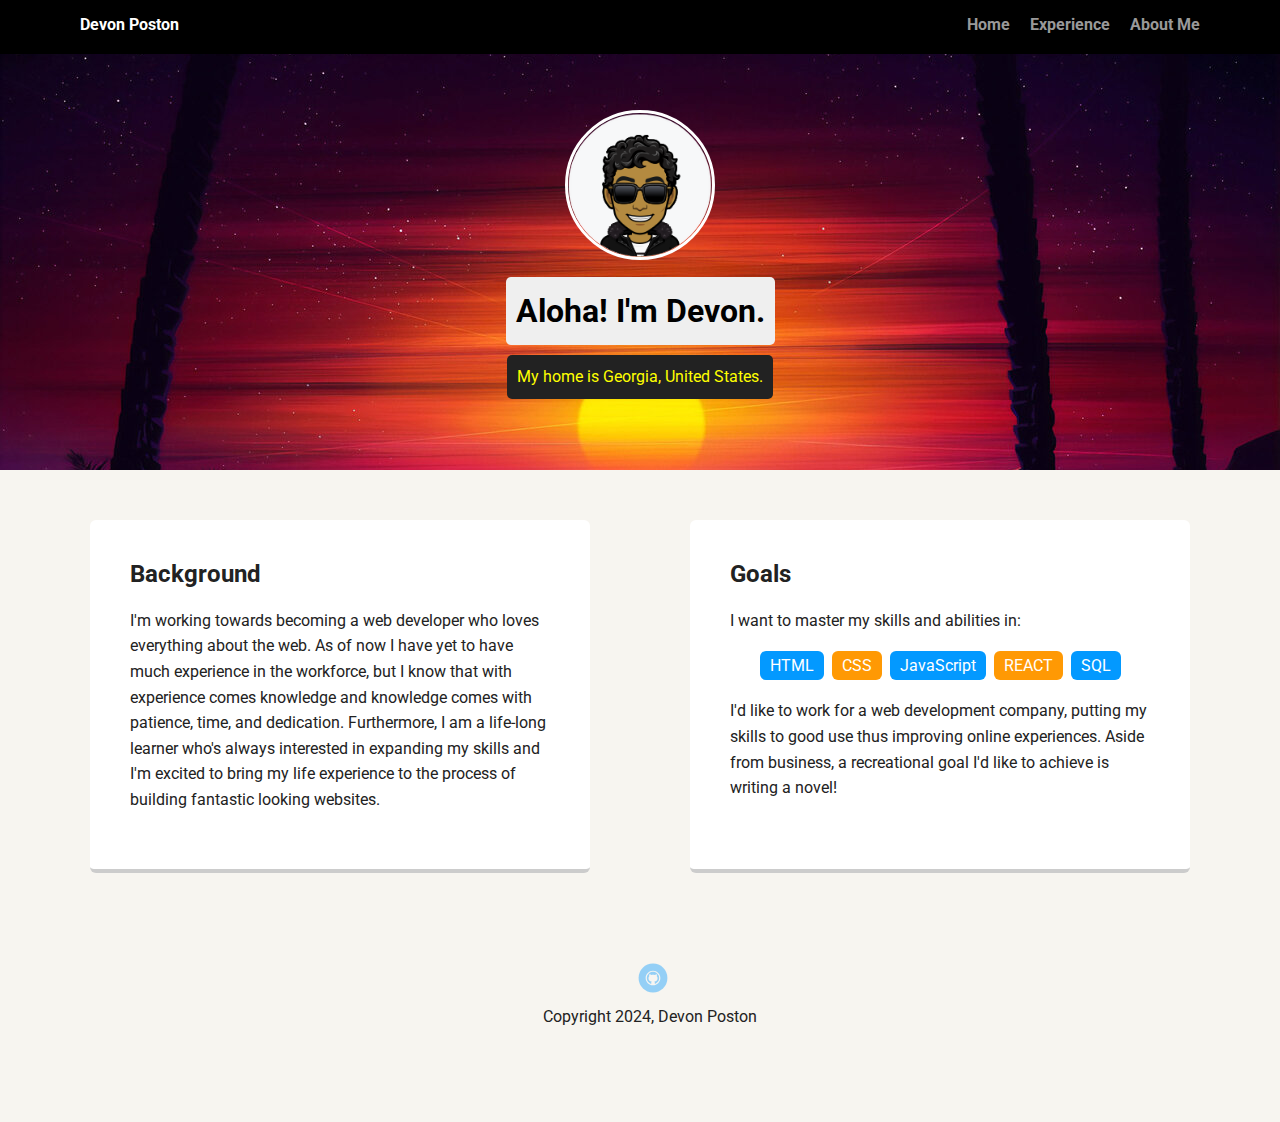
<file: index.html>
<!doctype html>
<html lang="en">
<head>
  <meta charset="utf-8">
  <title>Devon Poston's Profile</title>
  <meta name="viewport" content="width=device-width, initial-scale=1.0">
  <link rel="stylesheet" href="style.css">
  <link href="https://fonts.googleapis.com/css?family=Muli%7CRoboto:400,300,500,700,900" rel="stylesheet"></head>
  <body>

    <nav class="main-nav">
        <ul class="nav">
          <li class="name">Devon Poston</li>
          <li><a href="index.html">Home</a></li>
          <li><a href="experience.html">Experience</a></li>
          <li><a href="aboutme.html">About Me</a></li>
        </ul>
      </nav>

    <header>
      <img src="images/me.png" alt="Cartoon image of Devon smiling" class="profile-image">
      <h1 class="tag name">Aloha! I'm Devon.</h1>
      <p class="tag location">My home is Georgia, United States.</p>
    </header>

    <main class="flex">
      <section class="card">
        <h2>Background</h2>
        <p>I'm working towards becoming a web developer who loves everything about the web. As of now I have yet to have much experience in the workforce, but I know that with experience comes knowledge and knowledge comes with patience, time, and dedication. 
          Furthermore, I am a life-long learner who's always interested in expanding my skills and I'm excited to bring my life experience to the process of building fantastic looking websites.</p>
      </section> 

      <section class="card">
        <h2>Goals</h2>
        <p>I want to master my skills and abilities in:</p>
        <ul class="skills">
          <li>HTML</li>
          <li>CSS</li>
          <li>JavaScript</li>
          <li>REACT</li>
          <li>SQL</li>
        </ul>
        <p>I'd like to work for a web development company, putting my skills to good use thus improving online experiences. 
          Aside from business, a recreational goal I'd like to achieve is writing a novel!</p>
      </section> 

    </main>
    <footer>
      <ul>
        <li><a href="https://github.com/devonfp" class="social github">Github</a></li>
      </ul>
      <p class="copyright">Copyright 2024, Devon Poston</p>
    </footer>
  </body>
  </html>
</file>
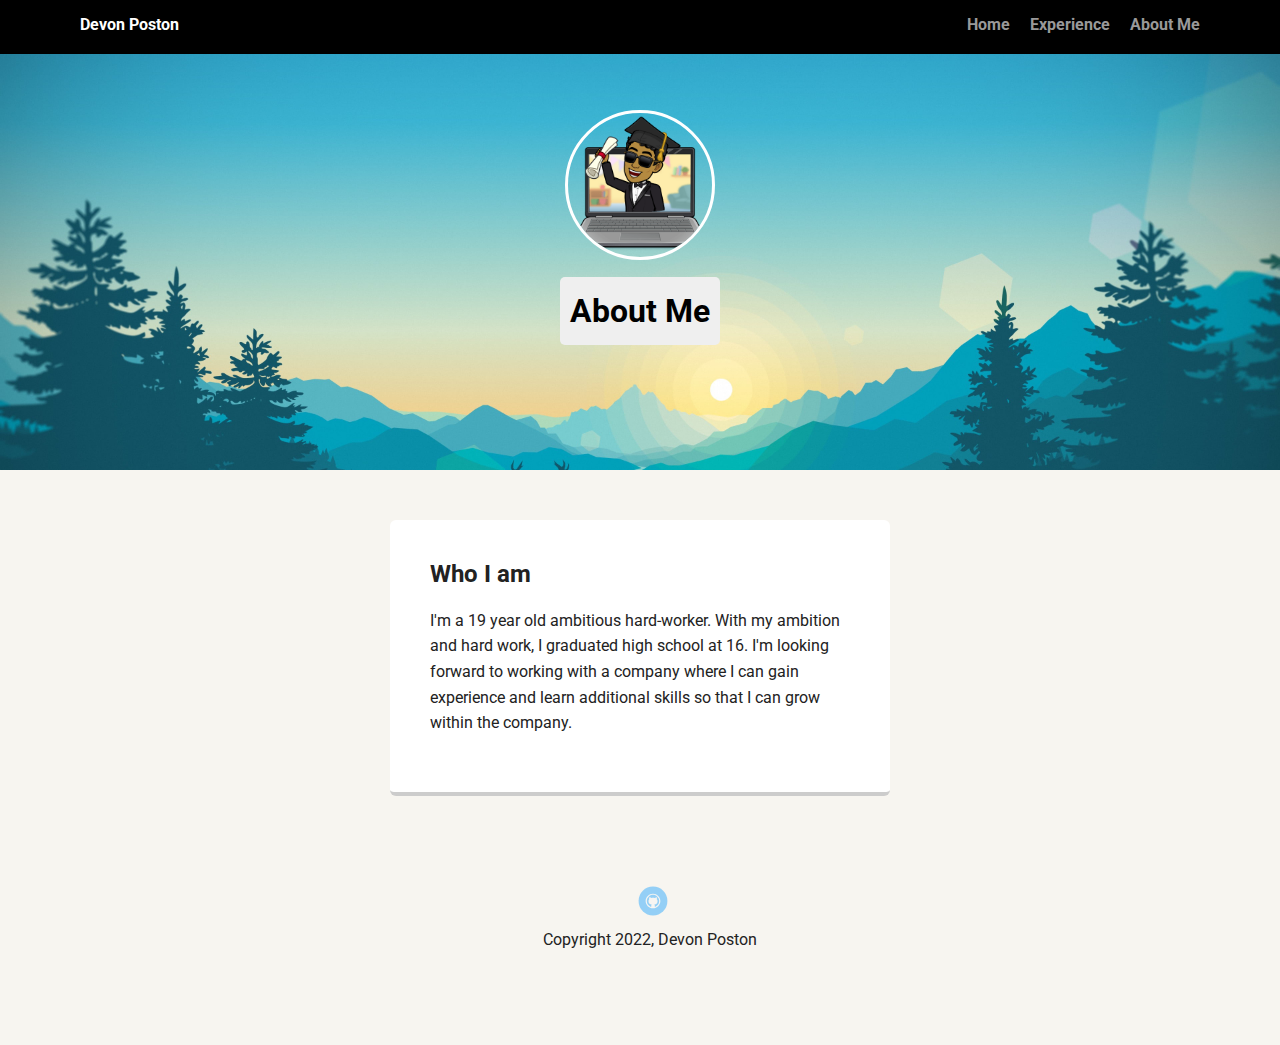
<file: aboutme.html>
<!DOCTYPE html>
<html lang="en">
<head>
    <meta charset="UTF-8">
    <meta http-equiv="X-UA-Compatible" content="IE=edge">
    <meta name="viewport" content="width=device-width, initial-scale=1.0">
    <title>About Me</title>
    <link rel="stylesheet" href="style.css">
    <link href="https://fonts.googleapis.com/css?family=Muli%7CRoboto:400,300,500,700,900" rel="stylesheet"></head>
    <body>
  
      <nav class="main-nav">
          <ul class="nav">
            <li class="name">Devon Poston</li>
            <li><a href="index.html">Home</a></li>
            <li><a href="experience.html">Experience</a></li>
            <li><a href="aboutme.html">About Me</a></li>
          </ul>
        </nav>
  
      <header class="headerpage3">
        <img src="images/new_profile_img2.png" alt="Cartoon image of Devon graduating via a laptop screen" class="profile-image">
        <h1 class="tag name">About Me</h1>
      </header>
  
      <main class="flex">
        <section class="card2">
          <h2>Who I am</h2>
          <p>I'm a 19 year old ambitious hard-worker. With my ambition and hard work, I graduated high
            school at 16. I'm looking forward to working with a company where I can gain
            experience and learn additional skills so that I can grow within the company.</p>
          <p></p>
          </section> 
  
      </main>
      <footer>
        <ul>
          <li><a href="https://github.com/devonfp" class="social github">Github</a></li>
        </ul>
        <p class="copyright">Copyright 2022, Devon Poston</p>
      </footer>
    </body>
    </html>
</file>
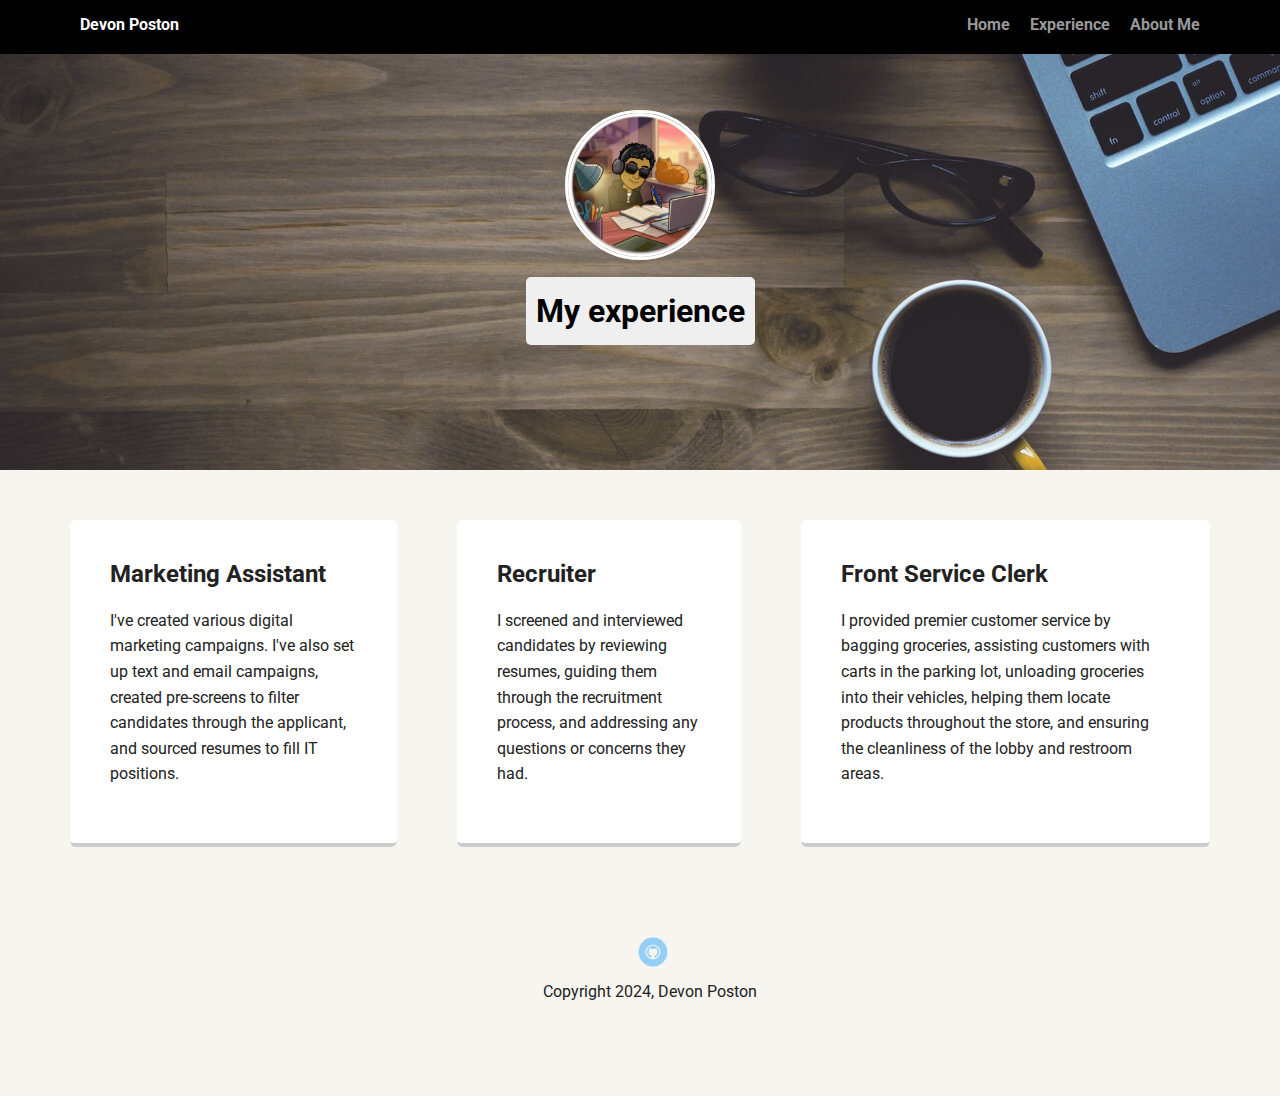
<file: experience.html>
<!DOCTYPE html>
<html lang="en">

<head>
  <meta charset="UTF-8">
  <title>Experience</title>
  <meta name="viewport" content="width=device-width, initial-scale=1.0">
  <link rel="stylesheet" href="style.css">
  <link href="https://fonts.googleapis.com/css?family=Muli%7CRoboto:400,300,500,700,900" rel="stylesheet">
</head>

<body>

  <nav class="main-nav">
    <ul class="nav">
      <li class="name">Devon Poston</li>
      <li><a href="index.html">Home</a></li>
      <li><a href="experience.html">Experience</a></li>
      <li><a href="aboutme.html">About Me</a></li>

    </ul>
  </nav>

  <header class="headerpage2">
    <img src="images/new_profile_img.jpg" alt="Cartoon image of Devon working" class="profile-image">
    <h1 class="tag name">My experience</h1>
  </header>

  <main class="flex">

    <section class="card2">
      <h2>Marketing Assistant</h2>
      <p>I've created various digital marketing campaigns. I've also set up text and email campaigns, created
        pre-screens to filter candidates through the applicant, and sourced resumes to fill
        IT positions.</p>
    </section>

    <section class="card2">
      <h2>Recruiter</h2>
      <p>
        I screened and interviewed candidates by reviewing resumes, guiding them through the recruitment process,
        and addressing any questions or concerns they had.</p>
    </section>

    <section class="card2">
      <h2>Front Service Clerk</h2>
      <p>I provided premier customer service by bagging groceries, assisting customers with carts in the parking lot,
        unloading groceries into their vehicles, helping them locate products throughout the store, and ensuring the
        cleanliness of the lobby and restroom areas.</p>
    </section>


  </main>
  <footer>
    <ul>
      <li><a href="https://github.com/devonfp" class="social github">Github</a></li>
    </ul>
    <p class="copyright">Copyright 2024, Devon Poston</p>
  </footer>
</body>

</html>
</file>
<file: style.css>
/* Global Layout Set-up */
* { 
  box-sizing: border-box;
}
  
body {
  margin: 0;
  padding: 0;
  text-align: center;
  font-family: 'Roboto', sans-serif;
  color: #222;
  background: #f7f5f0;
}
/* Link Styles */

a {
  text-decoration: none;
  color: #999;
}
a:hover {
  color: #6633ff;
}

/* Section Styles */

.main-nav {
  width: 100%;
  background: black;
  min-height: 30px;
  padding: 10px;
  position: fixed;
  text-align: center;
}
.nav {
  display: flex;
  justify-content: space-around;
  font-weight: 700;
  list-style-type: none;
  margin: 0 auto;
  padding: 0;
}

.nav .name {
    display: block;
    margin-right: auto;
    color: white;
}
.nav li {
  padding: 5px 10px 10px 10px;
}
.nav a {
  transition: all .5s;
}
.nav a:hover {
  color: white
}

header {
  text-align: center;
  background: url('images/sunset.jpg') no-repeat top center ;
  background-size: cover;
  overflow: hidden;
  padding-top: 60px;
}
.headerpage2 {
  text-align: center;
  background: url('images/new_background.jpg') no-repeat top center ;
  background-size: cover;
  overflow: hidden;
  padding-top: 60px;
}
  .headerpage3 {
    text-align: center;
    background: url('images/new_background_2.jpg') no-repeat top center ;
    background-size: cover;
    overflow: hidden;
    padding-top: 60px;
}
header {
  line-height: 1.5;
}
header .profile-image {
  margin-top: 50px;
  width: 150px;
  height: 150px;
  border-radius: 50%;
  border: 3px solid white;
  transition: all .4s;
}
header .profile-image:hover {
  transform: scale(1.2) rotate(360deg);
}
.tag {
  background-color: #efefef;
  color: black;
  padding: 10px;
  border-radius: 5px;
  display: table;
  margin: 10px auto;
} 
.location {
  background-color: #222;
  color: yellow;
}
.card {
  margin: 30px;
  padding: 20px 40px 40px;
  max-width: 500px;
  text-align: left;
  background: #fff;
  border-bottom: 4px solid #ccc;
  border-radius: 6px;
  transition: all .5s;
}
  .card2 {
    margin: 30px;
    padding: 20px 40px 40px;
    max-width: 500px;
    text-align: left;
    background: #fff;
    border-bottom: 4px solid #ccc;
    border-radius: 6px;
    transition: all .5s;
}
.card:hover {
  border-color: #0b30d4;
}
.card2:hover {
  border-color: #0b30d4;
}
ul.skills {
  padding: 0;
  text-align: center;
}

.skills li {
  border-radius: 6px;
  display: inline-block;
  background: #ff9904;
  color: white;
  padding: 5px 10px;
  margin: 2px;
}

.skills li:nth-child(odd) {
  background: #0399ff;
}

footer {
  width: 100%;
  min-height: 30px;
  padding: 20px 0 40px 20px;
}

footer .copyright {
  top: -8px;
  font-size: .75em;
}

footer ul {
  list-style-type: none;
  margin: 0;
  padding: 0;
}

footer ul li {
  display: inline-block;
}

a.social {
  display: inline-block;
  text-indent: -9999px;
  margin-left: 5px;
  width: 30px;
  height: 30px;
  background-size: 30px 30px;
  opacity: .4;
  transition: all .5s;
}
a.twitter {
  background-image: url(images/twitter.svg);
}
a.linkedin {
  background-image: url(images/linkedin.svg);
}
a.github {
  background-image: url(images/github.svg);
}
a.social:hover {
  opacity: 1;
}
.clearfix {
  clear: both;
}

/* Styles for larger screens */
@media screen and (min-width: 720px) {
  
  .flex {
      display: -ms-flexbox;      /* TWEENER - IE 10 */
      display: flex; 
      max-width: 1200px;
      -ms-flex-pack: distribute;
      justify-content: space-around;
      margin: 0 auto;
  }

  header {
    min-height: 470px;
  }

  .nav {
    max-width: 1200px;
    padding: 0 30px;
  }


  main {
    padding-top: 20px;
  }

  main p {
    line-height: 1.6em;
  }

  footer {
    font-size: 1.3em;
    max-width: 1200px;
    margin: 40px auto;
  }

}
</file>
